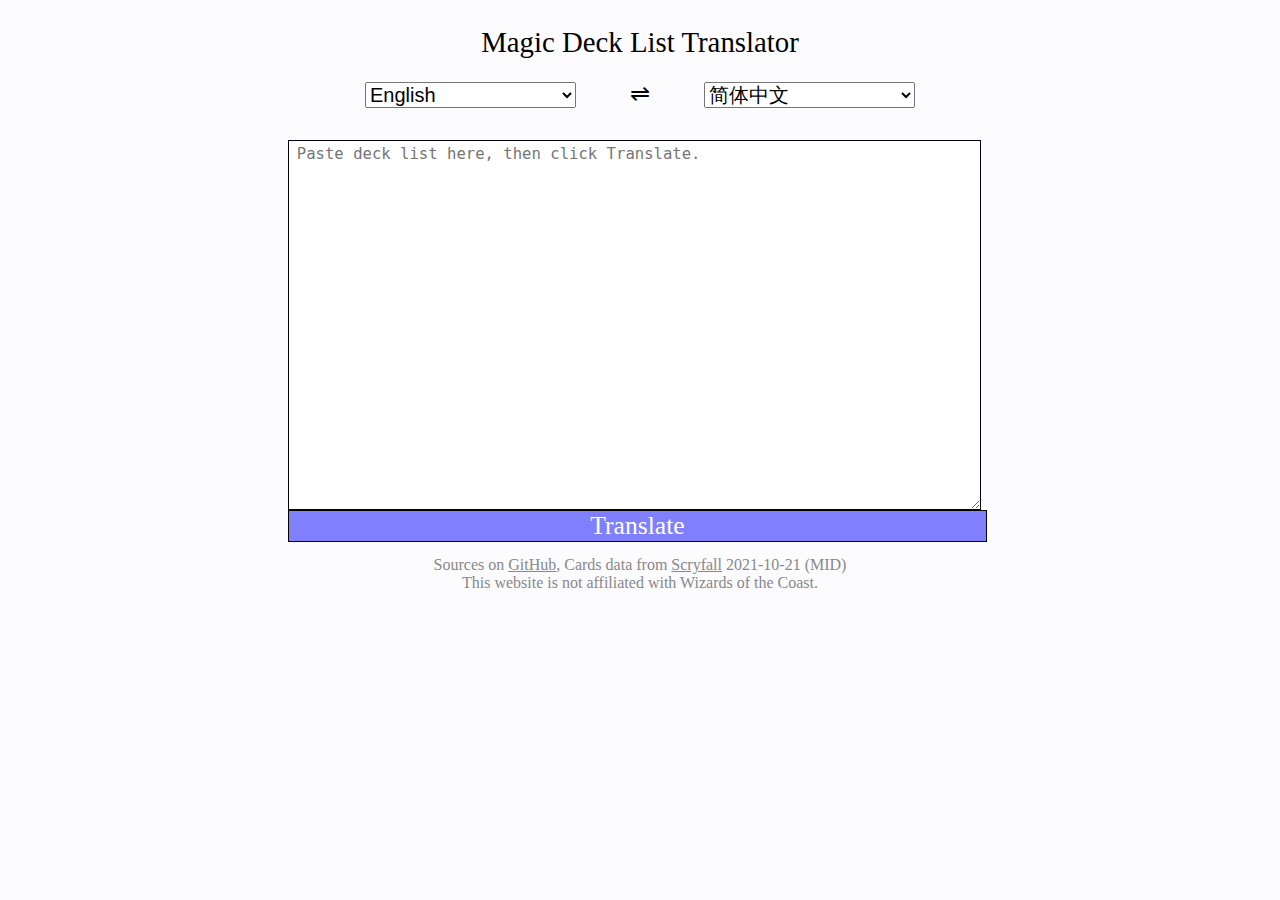
<file: index.html>
<!DOCTYPE html>
<head>
	<meta charset = "utf-8">
	<meta name = "viewport" content = "width = device-width, initial-scale = 1">
	<meta name = "description" content = "Translates Magic deck list in one click" />
	<title>Magic Deck List Translator</title>
	<link href = "translator.css" rel = "stylesheet">
	<script src ="format.txt"  type = "text/javascript"></script>
	<script src ="translator.js"  type = "text/javascript"></script>
</head>
<body>
	<header>Magic Deck List Translator</header>
	<div id= "selection">
		<select id = "langf">
			<option value = "e" selected> English </option>
			<option value = "f" > 简体中文 </option>
			<option value = "g" > 繁體中文 </option>
			<option value = "h" > Français </option>
			<option value = "i" > Deutsch </option>
			<option value = "j" > Italiano </option>
			<option value = "k" > 日本語 </option>
			<option value = "l" > 한국어 </option>
			<option value = "m" > Português</option>
			<option value = "n" > русский язык </option>
			<option value = "o" > Español </option>
		</select>
		<div id = "to" onclick = "swith()"> ⇌ </div>
		<select id = "langt">
			<option value = "e" > English </option>
			<option value = "f" selected> 简体中文 </option>
			<option value = "g" > 繁體中文 </option>
			<option value = "h" > Français </option>
			<option value = "i" > Deutsch </option>
			<option value = "j" > Italiano </option>
			<option value = "k" > 日本語 </option>
			<option value = "l" > 한국어 </option>
			<option value = "m" > Português</option>
			<option value = "n" > русский язык </option>
			<option value = "o" > Español </option>
		</select>
	</div>
	<form id ="box" autocomplete = "off">
		<div id ="l1" ><br><textarea  id = "input1" placeholder = "Paste deck list here, then click Translate. " rows = 20></textarea></div>
		<div id = "button" class = "button_i" onclick = "gen()"> Translate </div>
	</form>
	<footer>Sources on <a href = "https://github.com/decktranslator/decktranslator.github.io">GitHub</a>, Cards data from <a href = "https://scryfall.com/docs/api/bulk-data">Scryfall</a> 2021-10-21 (MID) <br> This website is not affiliated with Wizards of the Coast.</footer>
</body>
</html>
</file>
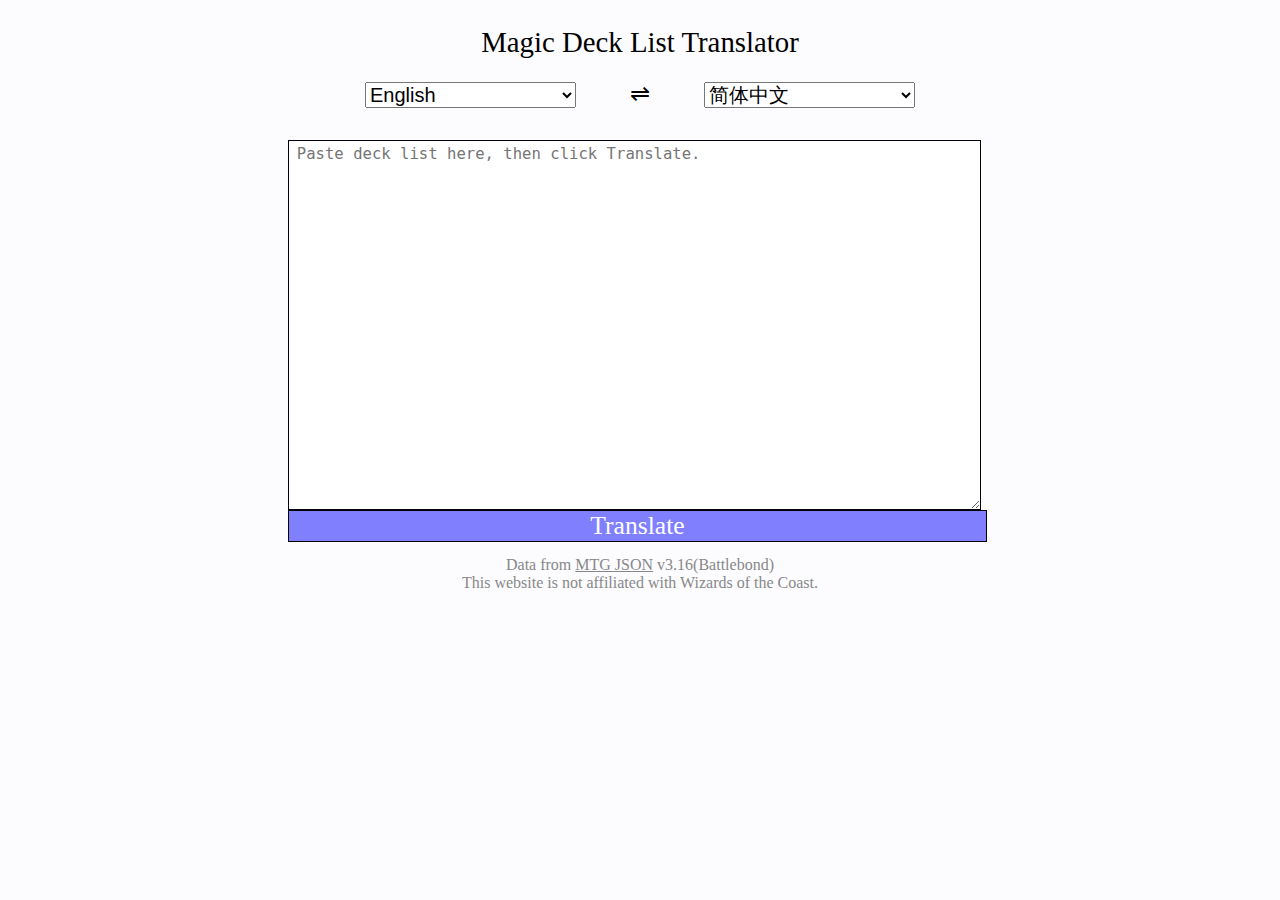
<file: translator.html>
<!DOCTYPE html>
<head>
	<meta charset="utf-8">
	<meta name="viewport" content="width=device-width, initial-scale=1">
	<meta name="description" content="Translates Magic deck list in one click" />
	<title>Magic Deck List Translator</title>
	<link href="translator.css" rel="stylesheet">
	<script src ="format.txt"  type="text/javascript"></script>
	<script src ="translator.js"  type="text/javascript"></script>
</head>
<body>
	<header>Magic Deck List Translator</header>
	<div id= "selection">
		<select id = "langf">
			<option value = "e" selected> English </option>
			<option value = "f" > 简体中文 </option>
			<option value = "g" > 繁體中文 </option>
			<option value = "h" > Français </option>
			<option value = "i" > Deutsch </option>
			<option value = "j" > Italiano </option>
			<option value = "k" > 日本語 </option>
			<option value = "l" > 한국어 </option>
			<option value = "m" > Português</option>
			<option value = "n" > русский язык </option>
			<option value = "o" > Español </option>
		</select>
		<div id = "to" onclick = swith()> ⇌ </div>
		<select id = "langt">
			<option value = "e" > English </option>
			<option value = "f" selected> 简体中文 </option>
			<option value = "g" > 繁體中文 </option>
			<option value = "h" > Français </option>
			<option value = "i" > Deutsch </option>
			<option value = "j" > Italiano </option>
			<option value = "k" > 日本語 </option>
			<option value = "l" > 한국어 </option>
			<option value = "m" > Português</option>
			<option value = "n" > русский язык </option>
			<option value = "o" > Español </option>
		</select>
	</div>
	<form id ="box" autocomplete = "off">
		<div id ="l1" ><br><textarea  id = "input1" placeholder="Paste deck list here, then click Translate. " rows = 20></textarea></div>
		<div id = "button" class = 'button_i' onclick = "gen()"> Translate </div>
	</form>
	<footer>Data from <a href="https://mtgjson.com/">MTG JSON</a> v3.16(Battlebond) <br> This website is not affiliated with Wizards of the Coast.</footer>
</body>
</html>
</file>
<file: translator.css>
header{
	font-size: 180%;
	margin: 3% auto;
	text-align: center;
}
#selection{
	text-align: center;
}
select{
	font-size: 125%;
	display: inline-block;	
}
#to{
	font-size: 150%;
	width: 17%;
	margin: auto auto;
	cursor: default;
	text-align: center;
}


textarea{
	display:block;
	font-size: 120%;
	width: 96%;
	padding:0.25em 0.5em;
	border: #000010 solid 1px;
}
#box{
	margin: 2% 0;
}

#button{
	text-align: center;
	color: #ffffff;
	border: black solid 1px;
	width: 99%;
	font-size:160%;
	cursor: pointer;
}
.button_i{
	background: #8080ff;
}

.button_o{
	background: #808090;
}
footer, a{
	color:#888888;
	text-align: center;
}


@media (min-width:200px)  {body{background-color: #fcfcff;width: 99%; margin: 2% auto}#to{display: block}select{width: 60%;}}/* smartphones, portrait iPhone, portrait 480x320 phones (Android) */ 
@media (min-width:480px)  {body{width:99%; margin: 2% auto }#to{display: inline-block;}select{width: 30%;}}/* smartphones, Android phones, landscape iPhone */ 
@media (min-width:600px)  {body{width:80%; margin: 2% auto }}/* portrait tablets, portrait iPad, e-readers (Nook/Kindle), landscape 800x480 phones (Android) */ 
@media (min-width:801px)  {body{width:70%; margin: 2% auto }}/* tablet, landscape iPad, lo-res laptops ands desktops */ 
@media (min-width:1025px) {body{width:55%; margin: 2% auto }}/* big landscape tablets, laptops, and desktops */ 
@media (min-width:1281px) {body{width:45%; margin: 2% auto }}/* hi-res laptops and desktops */
</file>
